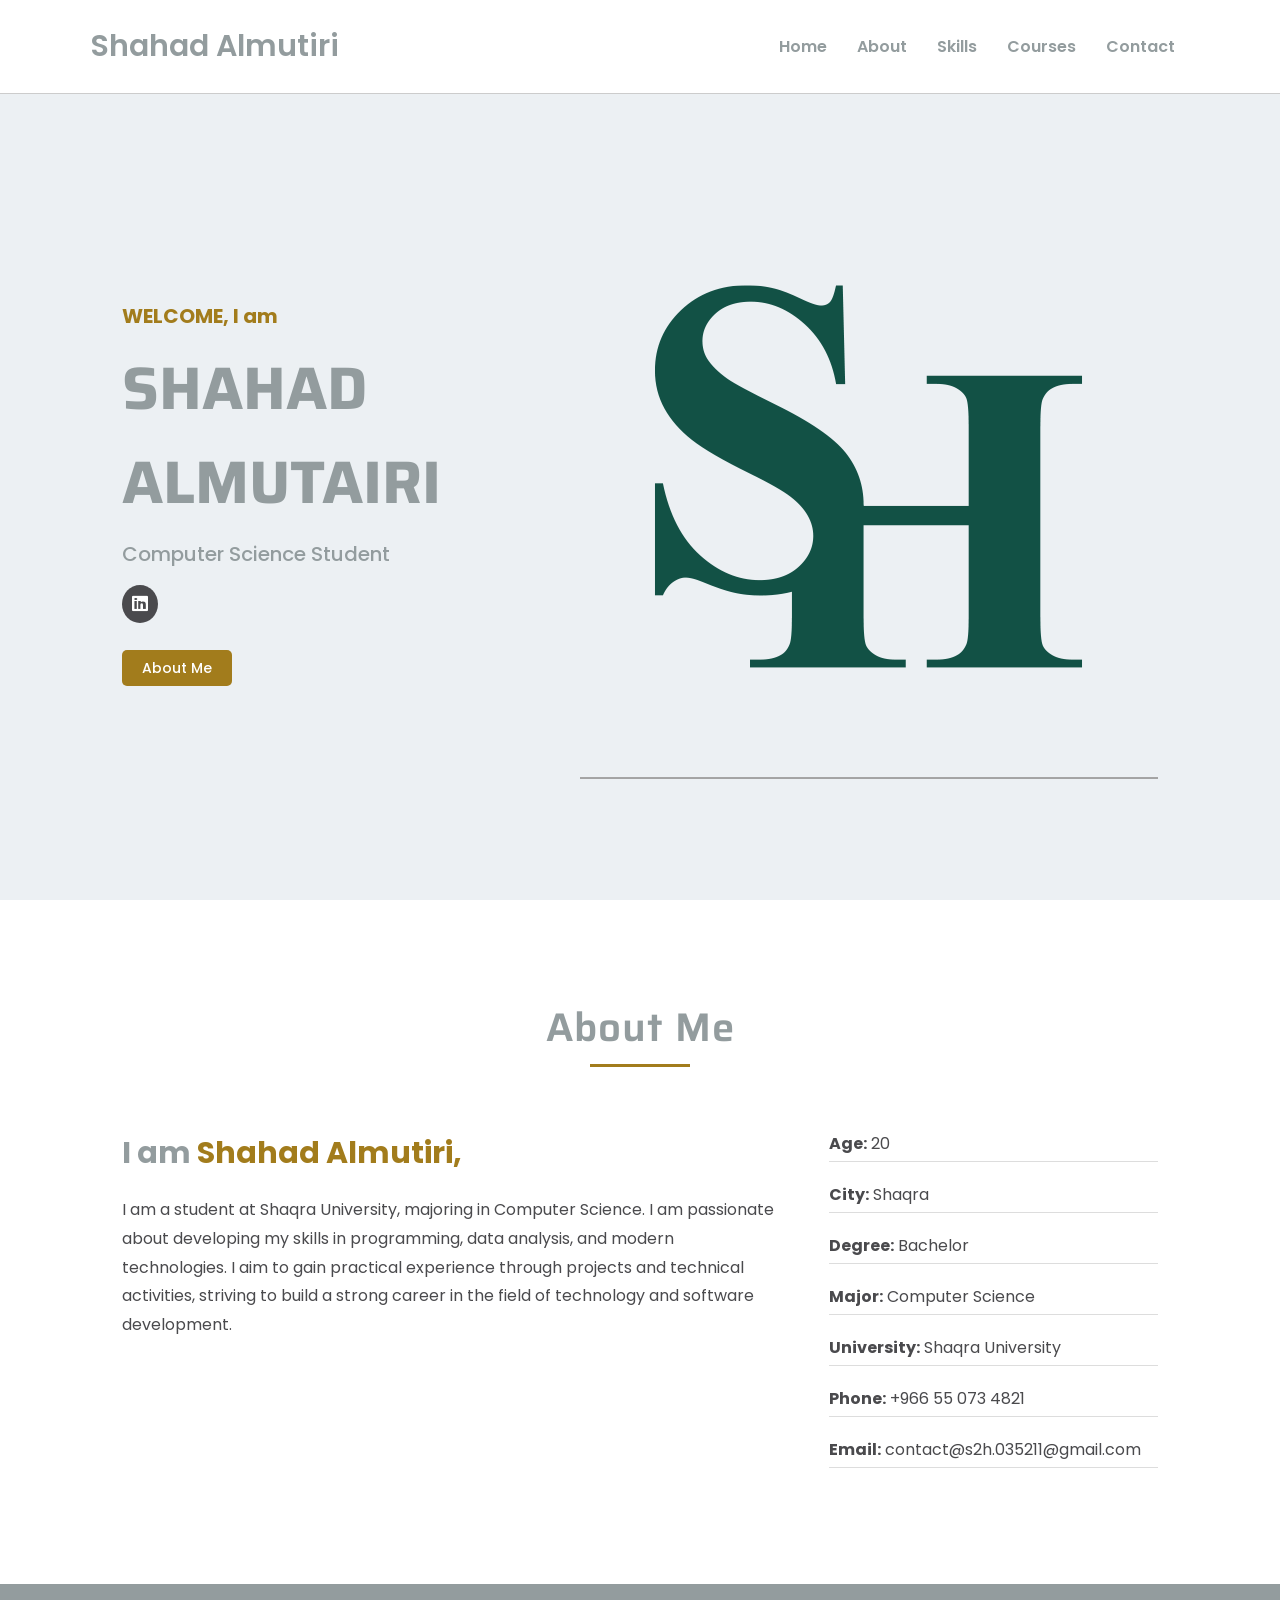
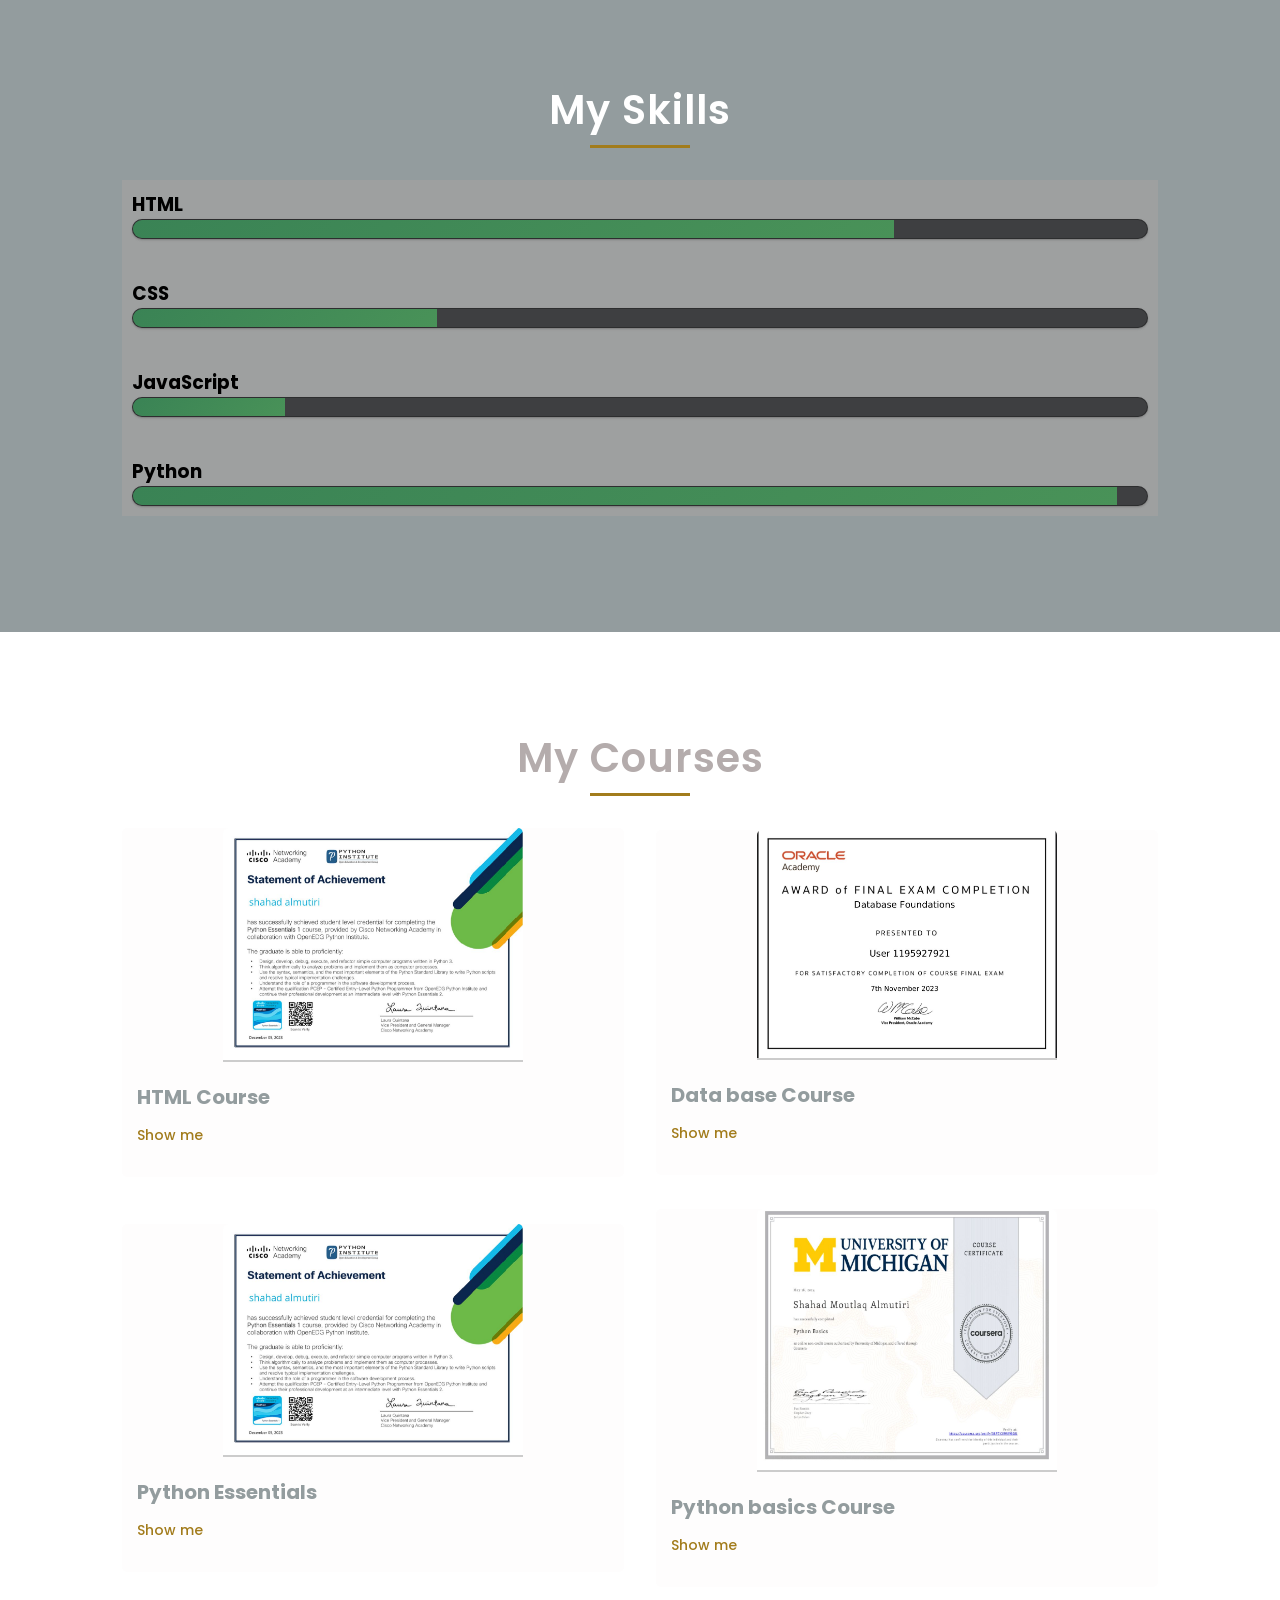
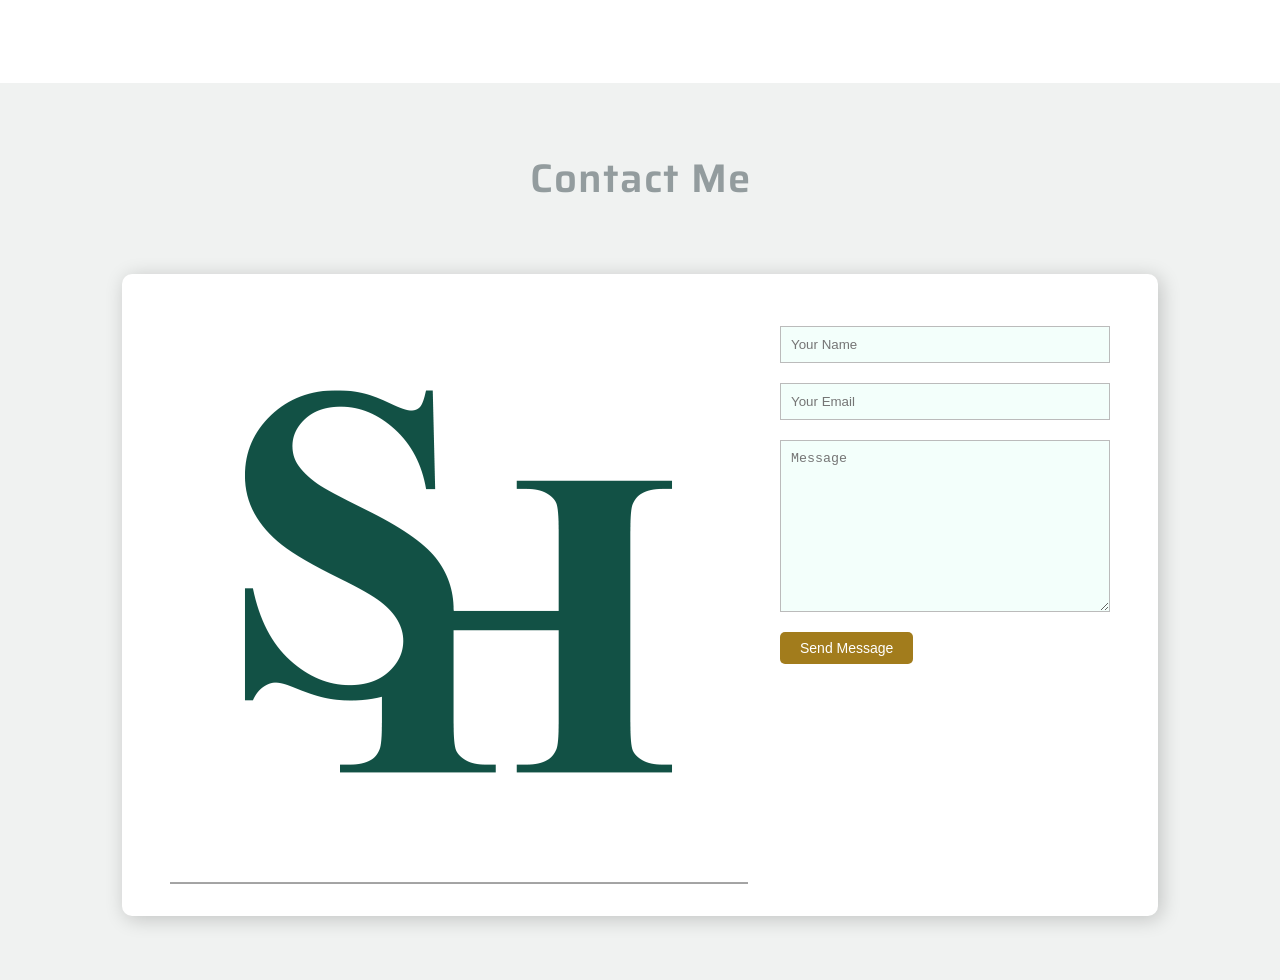
<file: index.html>
<!DOCTYPE html>
<html lang="en">
<head>
    <meta charset="UTF-8" />
    <meta name="viewport" content="width=device-width, initial-scale=1.0"/>
    <title>Shahad Almutiri</title>
    <link rel="stylesheet" href="https://cdnjs.cloudflare.com/ajax/libs/font-awesome/6.7.2/css/all.min.css" integrity="sha512-Evv84Mr4kqVGRNSgIGL/F/aIDqQb7xQ2vcrdIwxfjThSH8CSR7PBEakCr51Ck+w+/U6swU2Im1vVX0SVk9ABhg==" crossorigin="anonymous" referrerpolicy="no-referrer"/>
    <link rel="stylesheet" href="style.css" />
</head>
<body>
    <header id="home">
        <div class="navbar">
            <nav>
                <a href="#home" id="logo">Shahad Almutiri</a>
                <ul>
                    <li><a href="#home">Home</a></li>
                    <li><a href="#about">About</a></li>
                    <li><a href="#skills">Skills</a></li>
                    <li><a href="#courses">Courses</a></li>
                    <li><a href="#contact">Contact</a></li>
                </ul>
            </nav>
        </div>
        <div class="header-content">
            <div class="content-text">
                <p><span class="text-primary">WELCOME, I am</span></p>
                <h1>SHAHAD ALMUTAIRI</h1>
                <p class="title">Computer Science Student</p>
                <div class="social">
                    <a href="https://www.linkedin.com/in/shahad-almutairi-928a3a365" target="_blank">
                        <i class="fa-brands fa-linkedin"></i>
                    </a>
                </div>
                <a href="#about" class="btn-primary">About Me</a>
            </div>
            <img src="img/024888a9964bcc6ba28f4a8c982ece3d.png" alt= "Shahad Almutiri" />
        </div>
    </header>

    <main>
        <section id="about">
            <div class="container">
                <h2>About Me</h2>
                <hr />
                <div class="about-content">
                    <div class="col-1">
                        <h3>I am <span class="text-primary">Shahad Almutiri,</span></h3>
                        <p>I am a student at Shaqra University, majoring in Computer Science. I am passionate about developing my skills in programming, data analysis, and modern technologies. I aim to gain practical experience through projects and technical activities, striving to build a strong career in the field of technology and software development.</p>
                    </div>
                    <div class="col-2">
                        <p><b>Age:</b> 20</p>
                        <p><b>City:</b> Shaqra</p>
                        <p><b>Degree:</b> Bachelor</p>
                        <p><b>Major:</b> Computer Science</p>
                        <p><b>University:</b> Shaqra University</p>
                        <p><b>Phone:</b> +966 55 073 4821</p>
                        <p><b>Email:</b> contact@s2h.035211@gmail.com</p>
                    </div>
                </div>
            </div>
        </section>

        <section id="skills">
            <div class="container">
              <h2>My Skills</h2>
              <hr>
              <div class="skills-content">
                <ul class="skills">
                  <li>
                    <h3>HTML</h3>
                    <div class="bar html"><span></span></div>
                  </li>
                  <li>
                    <h3>CSS</h3>
                    <div class="bar css"><span></span></div>
                  </li>
                  <li>
                    <h3>JavaScript</h3>
                    <div class="bar javascript"><span></span></div>
                  </li>
                  <li>
                    <h3>Python</h3>
                    <div class="bar python"><span></span></div>
                  </li>
                </ul>
              </div>
            
            </div>
        </section>

        <section id="courses">
            <div class="container">
                <h2>My Courses</h2>
                <hr>
                <div class="row">
                    <div class="item">
                        <img src="img/WhatsApp Image 2025-05-15 at 8.34.28 AM.jpeg"alt= "HTML Course" />
                        <div class="item-content">
                            <h3>HTML Course</h3>
                            <a href="https://drive.google.com/drive/folders/1-4z6R5e-Rt1ZEAnwdw1PPM-wmkpXmorD">Show me</a>
                        </div>
                    </div>
                    <div class="item">
                        <img src="img/WhatsApp Image 2025-05-15 at 8.34.27 AM (1).jpeg" alt="Data base Course" />
                        <div class="item-content">
                            <h3>Data base Course</h3>
                            <a href="https://drive.google.com/drive/folders/1-4z6R5e-Rt1ZEAnwdw1PPM-wmkpXmorD">Show me</a>
                        </div>
                    </div>
                    <div class="item">
                        <img src="img/WhatsApp Image 2025-05-15 at 8.34.28 AM.jpeg"alt="Python Essentials Course" />
                        <div class="item-content">
                            <h3>Python Essentials</h3>
                            <a href="https://drive.google.com/drive/folders/1-4z6R5e-Rt1ZEAnwdw1PPM-wmkpXmorD">Show me</a>
                        </div>
                    </div>
                    <div class="item">
                        <img src="img/WhatsApp Image 2025-05-15 at 8.34.27 AM.jpeg"alt="Python baics Course" />
                        <div class="item-content">
                            <h3>Python  basics Course</h3>
                            <a href="https://drive.google.com/drive/folders/1-4z6R5e-Rt1ZEAnwdw1PPM-wmkpXmorD">Show me</a>
                        </div>
                    </div>
                </div>
            </div>
        </section>

        <section id="contact">
            <div class="container">
                <h2>Contact Me</h2>
                <div class="row">
                    <img src="img/024888a9964bcc6ba28f4a8c982ece3d.png" alt="Get in Touch" />
                    <form action="https://submit.co/s2h.035211@gmail.com" method="POST">
                        <input type="text" name="name" id="name" placeholder="Your Name" required />
                        <input type="email" name="email" id="email" placeholder="Your Email" required />
                        <textarea name="message" id="message" cols="30" rows="10" placeholder="Message" required></textarea>
                        <button type="submit" class="btn-primary">Send Message</button>
                    </form>
                </div>
            </div>
        </section>
    </main>
</body>
</html>
</file>
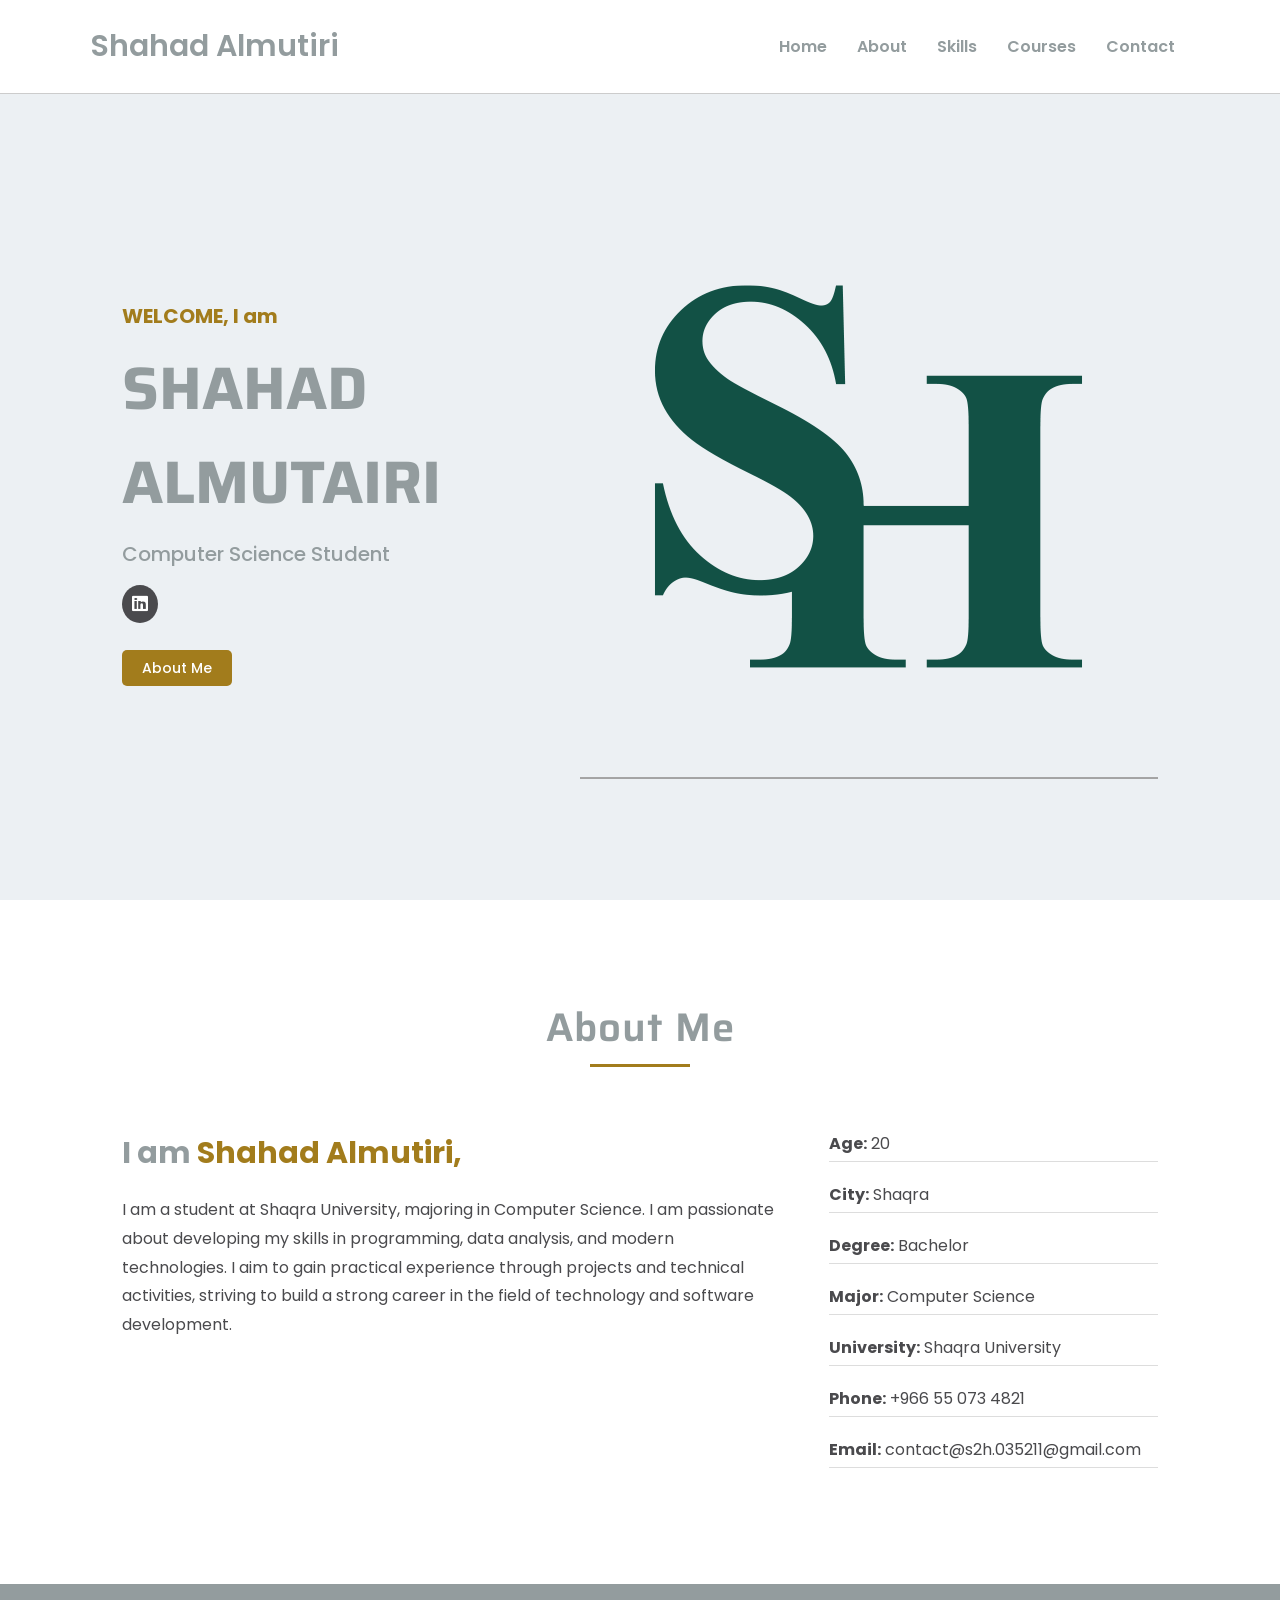
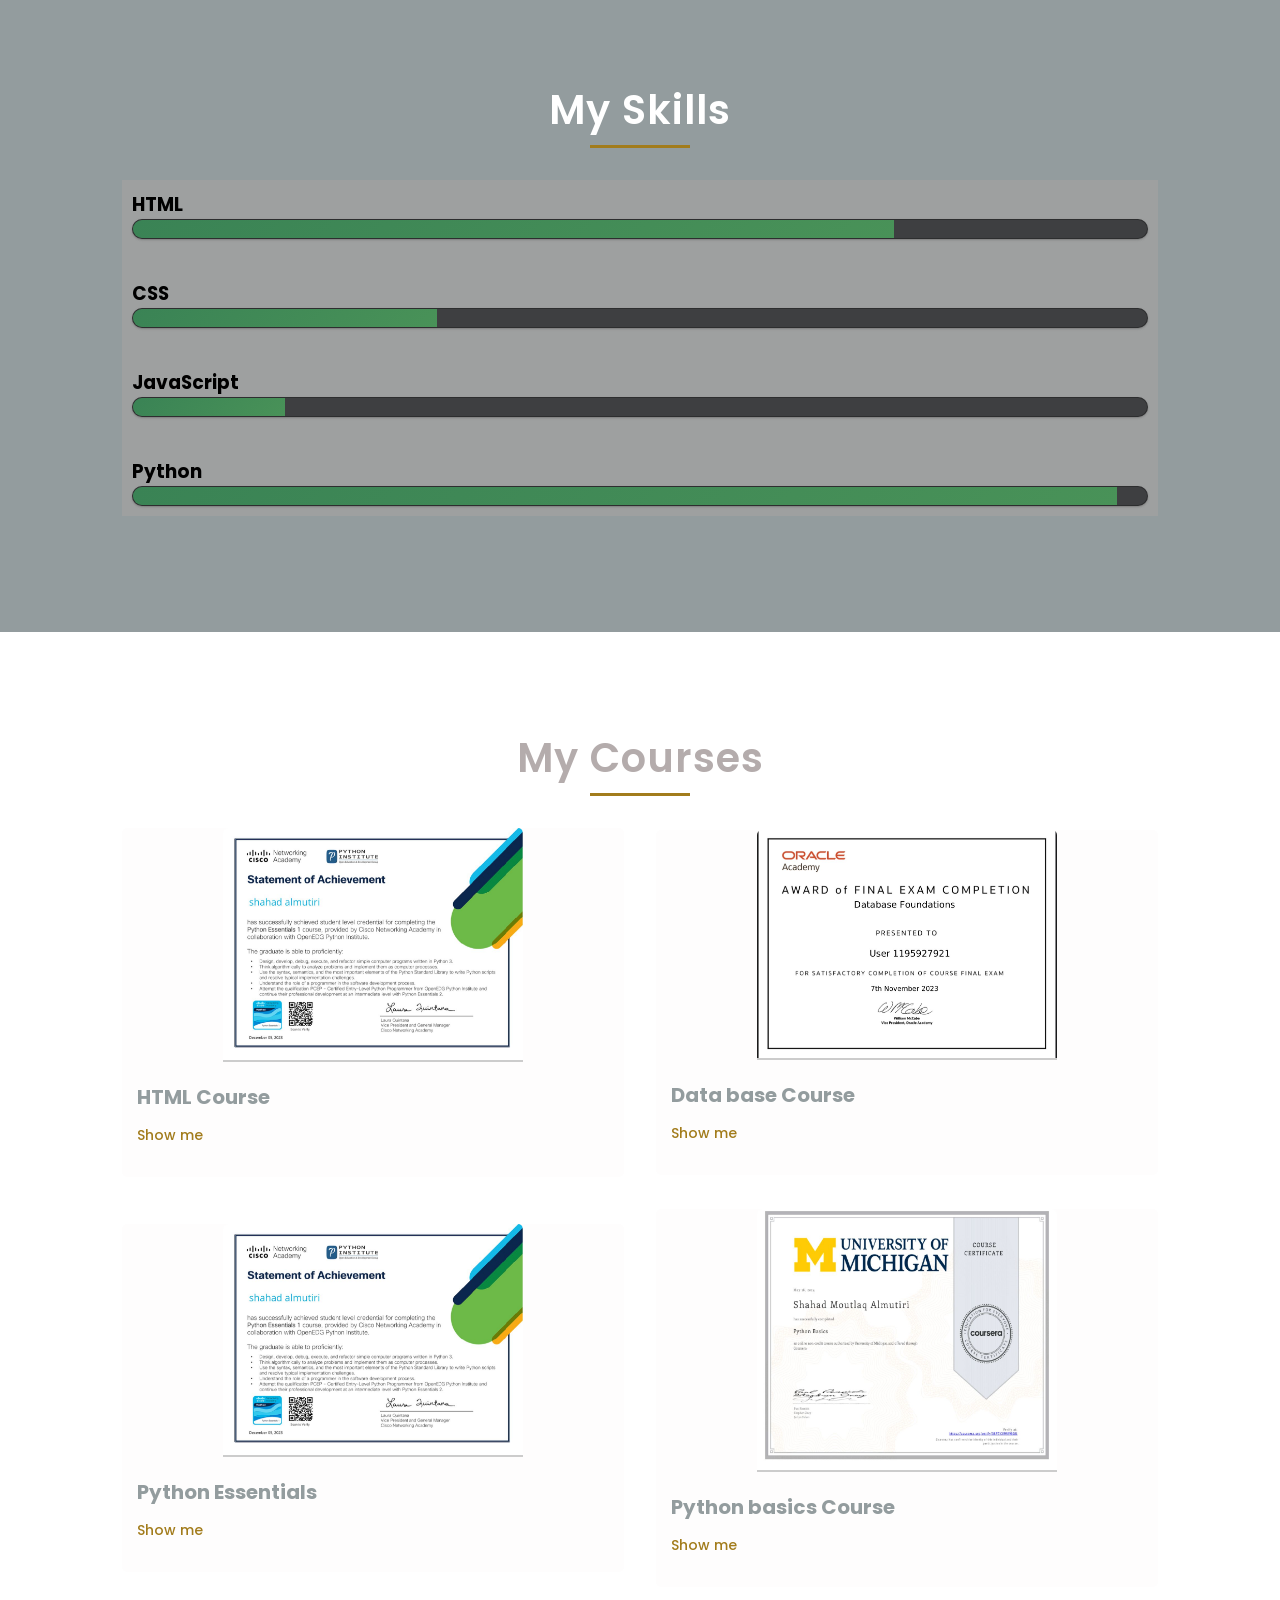
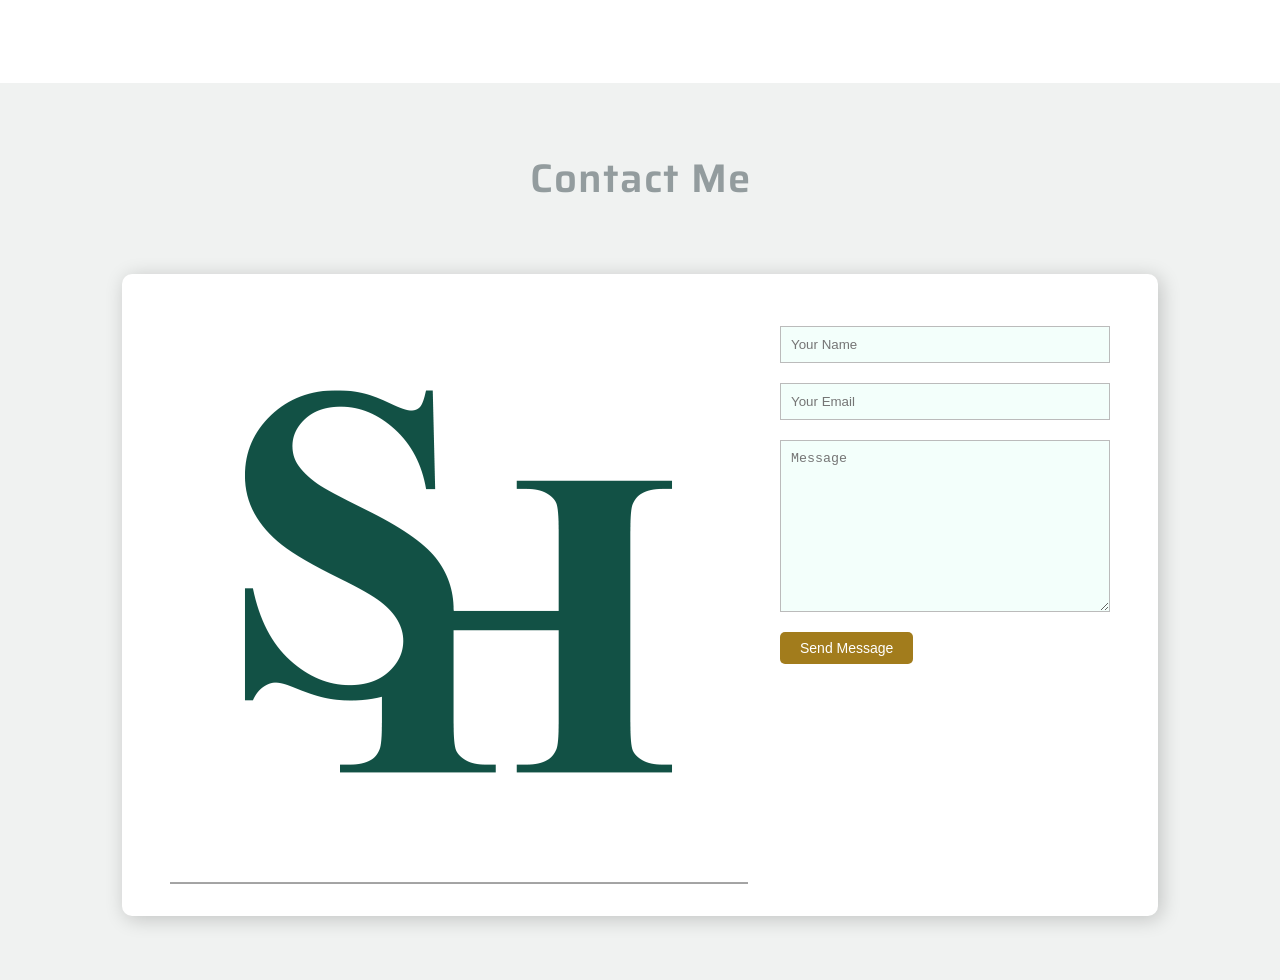
<file: indrx.html>
<!DOCTYPE html>
<html lang="en">
<head>
    <meta charset="UTF-8" />
    <meta name="viewport" content="width=device-width, initial-scale=1.0"/>
    <title>Shahad Almutiri</title>
    <link rel="stylesheet" href="https://cdnjs.cloudflare.com/ajax/libs/font-awesome/6.7.2/css/all.min.css" integrity="sha512-Evv84Mr4kqVGRNSgIGL/F/aIDqQb7xQ2vcrdIwxfjThSH8CSR7PBEakCr51Ck+w+/U6swU2Im1vVX0SVk9ABhg==" crossorigin="anonymous" referrerpolicy="no-referrer"/>
    <link rel="stylesheet" href="style.css" />
</head>
<body>
    <header id="home">
        <div class="navbar">
            <nav>
                <a href="#home" id="logo">Shahad Almutiri</a>
                <ul>
                    <li><a href="#home">Home</a></li>
                    <li><a href="#about">About</a></li>
                    <li><a href="#skills">Skills</a></li>
                    <li><a href="#courses">Courses</a></li>
                    <li><a href="#contact">Contact</a></li>
                </ul>
            </nav>
        </div>
        <div class="header-content">
            <div class="content-text">
                <p><span class="text-primary">WELCOME, I am</span></p>
                <h1>SHAHAD ALMUTAIRI</h1>
                <p class="title">Computer Science Student</p>
                <div class="social">
                    <a href="https://www.linkedin.com/in/shahad-almutairi-928a3a365" target="_blank">
                        <i class="fa-brands fa-linkedin"></i>
                    </a>
                </div>
                <a href="#about" class="btn-primary">About Me</a>
            </div>
            <img src="img/024888a9964bcc6ba28f4a8c982ece3d.png" alt= "Shahad Almutiri" />
        </div>
    </header>

    <main>
        <section id="about">
            <div class="container">
                <h2>About Me</h2>
                <hr />
                <div class="about-content">
                    <div class="col-1">
                        <h3>I am <span class="text-primary">Shahad Almutiri,</span></h3>
                        <p>I am a student at Shaqra University, majoring in Computer Science. I am passionate about developing my skills in programming, data analysis, and modern technologies. I aim to gain practical experience through projects and technical activities, striving to build a strong career in the field of technology and software development.</p>
                    </div>
                    <div class="col-2">
                        <p><b>Age:</b> 20</p>
                        <p><b>City:</b> Shaqra</p>
                        <p><b>Degree:</b> Bachelor</p>
                        <p><b>Major:</b> Computer Science</p>
                        <p><b>University:</b> Shaqra University</p>
                        <p><b>Phone:</b> +966 55 073 4821</p>
                        <p><b>Email:</b> contact@s2h.035211@gmail.com</p>
                    </div>
                </div>
            </div>
        </section>

        <section id="skills">
            <div class="container">
              <h2>My Skills</h2>
              <hr>
              <div class="skills-content">
                <ul class="skills">
                  <li>
                    <h3>HTML</h3>
                    <div class="bar html"><span></span></div>
                  </li>
                  <li>
                    <h3>CSS</h3>
                    <div class="bar css"><span></span></div>
                  </li>
                  <li>
                    <h3>JavaScript</h3>
                    <div class="bar javascript"><span></span></div>
                  </li>
                  <li>
                    <h3>Python</h3>
                    <div class="bar python"><span></span></div>
                  </li>
                </ul>
              </div>
            
            </div>
        </section>

        <section id="courses">
            <div class="container">
                <h2>My Courses</h2>
                <hr>
                <div class="row">
                    <div class="item">
                        <img src="img/WhatsApp Image 2025-05-15 at 8.34.28 AM.jpeg"alt= "HTML Course" />
                        <div class="item-content">
                            <h3>HTML Course</h3>
                            <a href="https://drive.google.com/drive/folders/1-4z6R5e-Rt1ZEAnwdw1PPM-wmkpXmorD">Show me</a>
                        </div>
                    </div>
                    <div class="item">
                        <img src="img/WhatsApp Image 2025-05-15 at 8.34.27 AM (1).jpeg" alt="Data base Course" />
                        <div class="item-content">
                            <h3>Data base Course</h3>
                            <a href="https://drive.google.com/drive/folders/1-4z6R5e-Rt1ZEAnwdw1PPM-wmkpXmorD">Show me</a>
                        </div>
                    </div>
                    <div class="item">
                        <img src="img/WhatsApp Image 2025-05-15 at 8.34.28 AM.jpeg"alt="Python Essentials Course" />
                        <div class="item-content">
                            <h3>Python Essentials</h3>
                            <a href="https://drive.google.com/drive/folders/1-4z6R5e-Rt1ZEAnwdw1PPM-wmkpXmorD">Show me</a>
                        </div>
                    </div>
                    <div class="item">
                        <img src="img/WhatsApp Image 2025-05-15 at 8.34.27 AM.jpeg"alt="Python baics Course" />
                        <div class="item-content">
                            <h3>Python  basics Course</h3>
                            <a href="https://drive.google.com/drive/folders/1-4z6R5e-Rt1ZEAnwdw1PPM-wmkpXmorD">Show me</a>
                        </div>
                    </div>
                </div>
            </div>
        </section>

        <section id="contact">
            <div class="container">
                <h2>Contact Me</h2>
                <div class="row">
                    <img src="img/024888a9964bcc6ba28f4a8c982ece3d.png" alt="Get in Touch" />
                    <form action="#">
                        <input type="text" name="name" id="name" placeholder="Your Name" required />
                        <input type="email" name="email" id="email" placeholder="Your Email" required />
                        <textarea name="message" id="message" cols="30" rows="10" placeholder="Message" required></textarea>
                        <button type="submit" class="btn-primary">Send Message</button>
                    </form>
                </div>
            </div>
        </section>
    </main>
</body>
</html>
</file>
<file: style.css>
@import url('https://fonts.googleapis.com/css2?family=Poppins:wght@100..900&family=Saira:wght@100..900&display=swap');

:root {
    --primary-color: #939c9e;
    --secondary-color: #a27c1c;
    --gray: #4a4a4d;
    --background-primary: #ecf0f3;
}

* {
    margin: 0;
    padding: 0;
    box-sizing: border-box;
}

body {
    font-family: 'Poppins', sans-serif;
}

h1, h2 {
    font-family: 'Saira', sans-serif;
}

ul {
    list-style: none;
}

a {
    text-decoration: none;
}

.container {
    max-width: 1100px;
    margin: auto;
    padding: 0 2rem;
}

.text-primary {
    color: var(--secondary-color);
}

.btn-primary {
    background-color: var(--secondary-color);
    color: #fff;
    padding: 8px 20px;
    border-radius: 5px;
    border: none;
    cursor: pointer;
    font-size: 14px;
    font-weight: 500;
    transition: all 0.3s ease;
}

header {
    background-color: var(--background-primary);
    height: 100vh;
}

.navbar {
    background-color: white;
    border-bottom: 1px solid #ccc;
    position: fixed;
    width: 100%;
    padding: 1.5rem 2rem;
    z-index: 1000;
}

.navbar nav {
    display: flex;
    justify-content: space-between;
    align-items: center;
    max-width: 1100px;
    margin: auto;
}

#logo {
    font-size: 30px;
    font-weight: 600;
    color: var(--primary-color);
}

.navbar nav ul {
    display: flex;
    justify-content: center;
    align-items: center;
}

.navbar nav ul a {
    margin: 0 15px;
    color: var(--primary-color);
    font-weight: 600;
}

.header-content {
    display: grid;
    grid-template-columns: 1.5fr 1fr;
    max-width: 1100px;
    margin: auto;
    height: 100%;
    align-items: center;
    padding: 5rem 2rem 0;
}

.header-content .content-text {
    margin: 5rem 0;
}

.header-content p span {
    font-weight: 700;
    font-size: 20px;
}

.header-content h1 {
    font-size: 60px;
    color: var(--primary-color);
    margin-top: 10px;
}

.header-content .title {
    font-size: 20px;
    color: var(--primary-color);
    margin: 10px 0;
    font-weight: 500;
}

.header-content .social {
    margin: 1rem 0 2rem;
}

.header-content .social a i {
    font-size: 18px;
    color: #ffffff;
    padding: 10px;
    background-color: var(--gray);
    border-radius: 50%;
    transition: all 0.3s ease;
}

.header-content .social a i:hover {
    transform: scale(0.85);
}

.header-content .img {
    max-width: 500px;
}

#about, #skills, #courses, #contact {
    padding: 6rem 0;
}

#about h2, #skills h2, #courses h2, #contact h2 {
    text-align: center;
    font-size: 40px;
    color: var(--primary-color);
    font-weight: 600;
    letter-spacing: 1px;
}

#about hr, #skills hr, #courses hr {
    width: 100px;
    height: 3px;
    background-color: var(--secondary-color);
    border: none;
    margin: 5px auto 0;
}

.about-content {
    margin-top: 4rem;
    display: grid;
    grid-template-columns: 2fr 1fr;
    column-gap: 3rem;
}

.about-content .col-1 h3 {
    font-size: 30px;
    color: var(--primary-color);
    margin-bottom: 20px;
}

.about-content .col-1 p {
    color: var(--gray);
    line-height: 1.8;
}

.about-content .col-2 p {
    color: var(--gray);
    margin-bottom: 20px;
    padding-bottom: 5px;
    border-bottom: 1px solid #ddd;
}

#skills {
    background-color: var(--primary-color);
    padding: 6rem 0;
}

#skills h2 {
    color: #fff;
    font-family: 'Poppins', sans-serif;
}

.skills-content {
    margin-top: 2rem;
    background-color: #9ea0a0;
}

.skills li {
    margin: 20px 0;
    padding: 10px;
}

.bar {
    background-color: rgb(62, 63, 65);
    display: block;
    height: 20px;
    border: 1px solid rgba(8, 8, 8, 0.3);
    border-radius: 10px;
    overflow: hidden;
    transition: all 0.3s cubic-bezier(.25, .8, .25, 1);
    box-shadow: 0 1px 3px rgba(181, 173, 173, 0.12),
                0 1px 2px rgba(0, 0, 0, 0.24);
}

.bar span {
    height: 20px;
    float: left;
    background: linear-gradient(135deg, rgb(58, 131, 85) 0%, rgb(73, 146, 88) 100%);
}


.bar.html span {
    width: 75%;
    animation: html 3s forwards;
}

.bar.css span {
    width: 30%;
    animation: css 3s forwards;
}

.bar.javascript span {
    width: 15%;
    animation: javascript 3s forwards;
}

.bar.python span {
    width: 97%;
    animation: python 3s forwards;
}


@keyframes html {
    0% { width: 0%; }
    100% { width: 75%; }
}

@keyframes css {
    0% { width: 0%; }
    100% { width: 30%; }
}

@keyframes javascript {
    0% { width: 0%; }
    100% { width: 15%; }
}

@keyframes python {
    0% { width: 0%; }
    100% { width: 97%; }
}

#courses {
    background-color: var(backqround-primary);
}
 #courses h2 {
    color: #b4acac;
    font-family: 'Poppins', sans-serif;
 }
#courses .row {
    display: grid;
    grid-template-columns: repeat(2, 1fr);
    justify-content: center;
    align-items: center;
    gap: 2rem;
    margin-top: 2rem;
}

#courses .row .item {
    background-color: #fefdfd;
    border-radius: 5px;
}

#courses .row .item img {
    width: 100%;      
    max-width: 300px;
    height: auto;   
    display: block;
    object-fit: cover;
    border-top-left-radius: 5px;
    border-top-right-radius: 5px;
    border-bottom: 2px solid #ccc;
    margin: 0 auto;  
}


#courses .row .item-content {
    padding: 20px 15px 30px;
}

#courses .row .item-content h3 {
    font-size: 20px;
    color: var(--primary-color);
    margin-bottom: 10px;
}

#courses .row .item-content a {
    color: var(--secondary-color);
    font-size: 14px;
    font-weight: 500;
}

#contact {
    background: #f0f2f1;
    padding: 4rem 0;
}

#contact .row {
    margin-top: 4rem;
    display: grid;
    grid-template-columns: repeat(2, 1fr);
    column-gap: 2rem;
    background: #fff;
    box-shadow: 3px 3px 20px rgba(0, 0, 0, 0.2);
    padding: 2rem 3rem;
    border-radius: 10px;
}

#contact .row input,
#contact .row textarea {
    display: block;
    width: 100%;
    margin: 20px 0;
    padding: 10px;
    background-color: #00f4ab0c;
        border: 1px solid #bbb;
}
</file>
